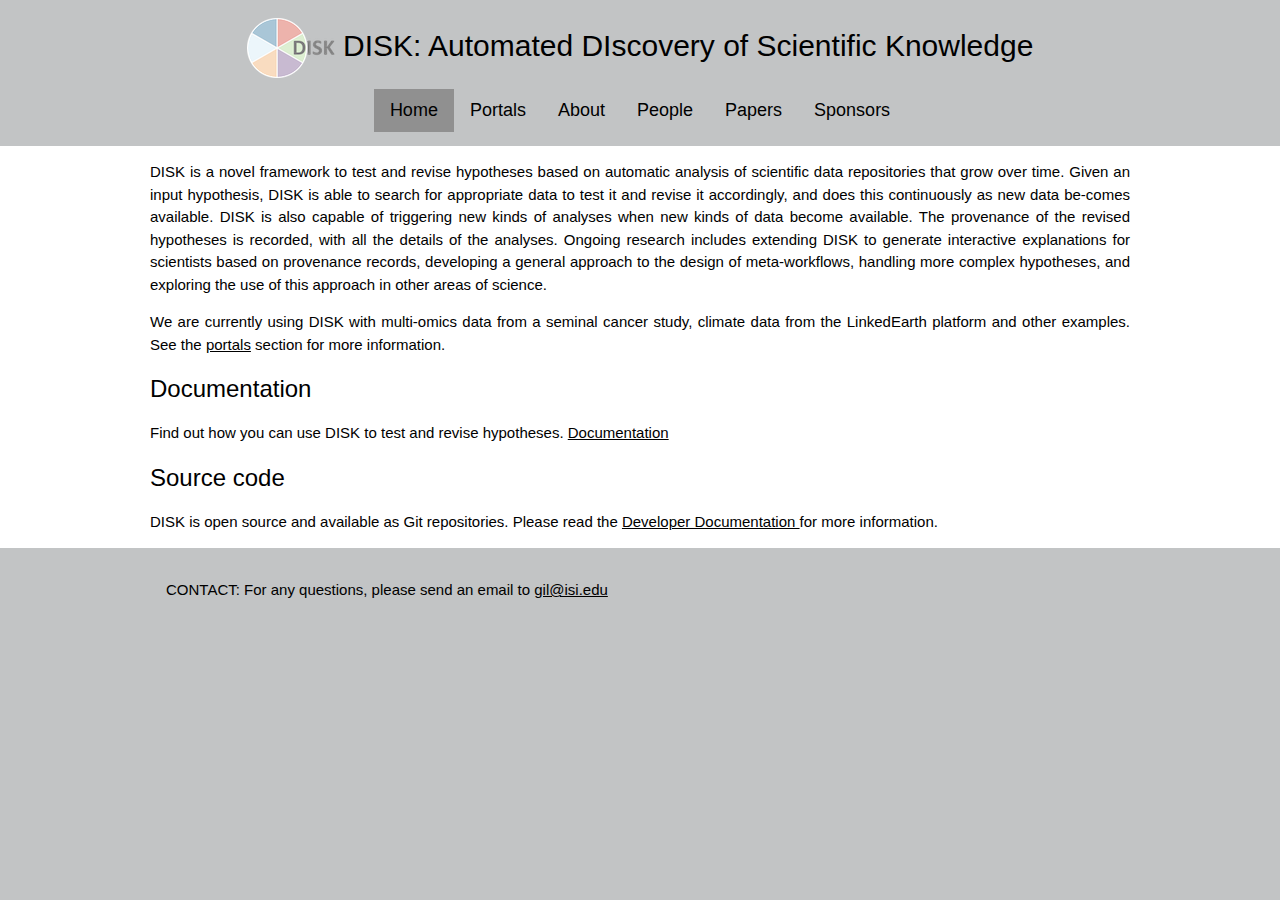
<file: index.html>
<!DOCTYPE html>
<html lang="en">
    <title>DISK: Automated DIscovery of Scientific Knowledge</title>
    <meta charset="UTF-8" />
    <meta name="viewport" content="width=device-width, initial-scale=1" />
    <link rel="stylesheet" href="css/w3.css" />
    <link rel="stylesheet" href="css/w3-theme-brown.css" />
    <link rel="stylesheet" href="css/font-awesome.min.css" />
    <script src="https://ajax.googleapis.com/ajax/libs/jquery/3.3.1/jquery.min.js"></script>
    <script>
        $(document).ready(function () {
            //load the parts of the page that are always the same across the portal
            $("#footerContent").load("footer.html");
        });
    </script>

    <!-- Global site tag (gtag.js) - Google Analytics -->
    <script async src="https://www.googletagmanager.com/gtag/js?id=UA-118863115-5"></script>
    <script>
        window.dataLayer = window.dataLayer || [];
        function gtag() {
            dataLayer.push(arguments);
        }
        gtag("js", new Date());

        gtag("config", "UA-118863115-5");
    </script>

    <body>
        <header class="w3-container w3-theme w3-padding w3-center" id="topMenu">
            <div class="w3-container">
                <div class="w3-container">
                    <h2><img src="images/LogoWithNameSmall.png" alt="DISK" /> DISK: Automated DIscovery of Scientific Knowledge</h2>
                </div>
            </div>

            <div class="w3-center">
                <div class="w3-bar w3-theme">
                    <a href="index.html" class="w3-bar-item w3-button w3-padding-8 selected">Home</a>
                    <a href="portal.html" class="w3-bar-item w3-button w3-padding-8">Portals</a>
                    <a href="about.html" class="w3-bar-item w3-button w3-padding-8">About</a>
                    <a href="people.html" class="w3-bar-item w3-button w3-padding-8">People</a>
                    <a href="papers.html" class="w3-bar-item w3-button w3-padding-8">Papers</a>
                    <a href="sponsors.html" class="w3-bar-item w3-button w3-padding-8">Sponsors</a>
                </div>
            </div>
        </header>

        <div class="w3-content w3-justify">
            <p>
                DISK is a novel framework to test and revise hypotheses based on automatic analysis of scientific data repositories that grow over time.
                Given an input hypothesis, DISK is able to search for appropriate data to test it and revise it accordingly, and does this continuously as new data be-comes available.
                DISK is also capable of triggering new kinds of analyses when new kinds of data become available.
                The provenance of the revised hypotheses is recorded, with all the details of the analyses.
                Ongoing research includes extending DISK to generate interactive explanations for scientists based on provenance records, developing a general approach to the design of meta-workflows, handling more
                complex hypotheses, and exploring the use of this approach in other areas of science.
            </p>
            <p>
                We are currently using DISK with multi-omics data from a seminal cancer study, climate data from the LinkedEarth platform and other examples. See the <a href="/portal.html">portals</a> section for more information.
            </p>
            <h3>Documentation</h2>
            <p>
                Find out how you can use DISK to test and revise hypotheses. <a href="https://disk.readthedocs.io/en/stable/"> Documentation </a>
            </p>
            <h3>Source code</h3>
            <p>
                DISK is open source and available as Git repositories.
                Please read the <a href="https://disk.readthedocs.io/en/stable/developer-guide/contributing/"> Developer Documentation </a> for more information.
            </p>
        </div>
        <!-- Footer (defined in footer.html)-->
        <footer class="w3-container w3-theme-dark w3-padding-16" id="footerContent"></footer>
    </body>
</html>
</file>
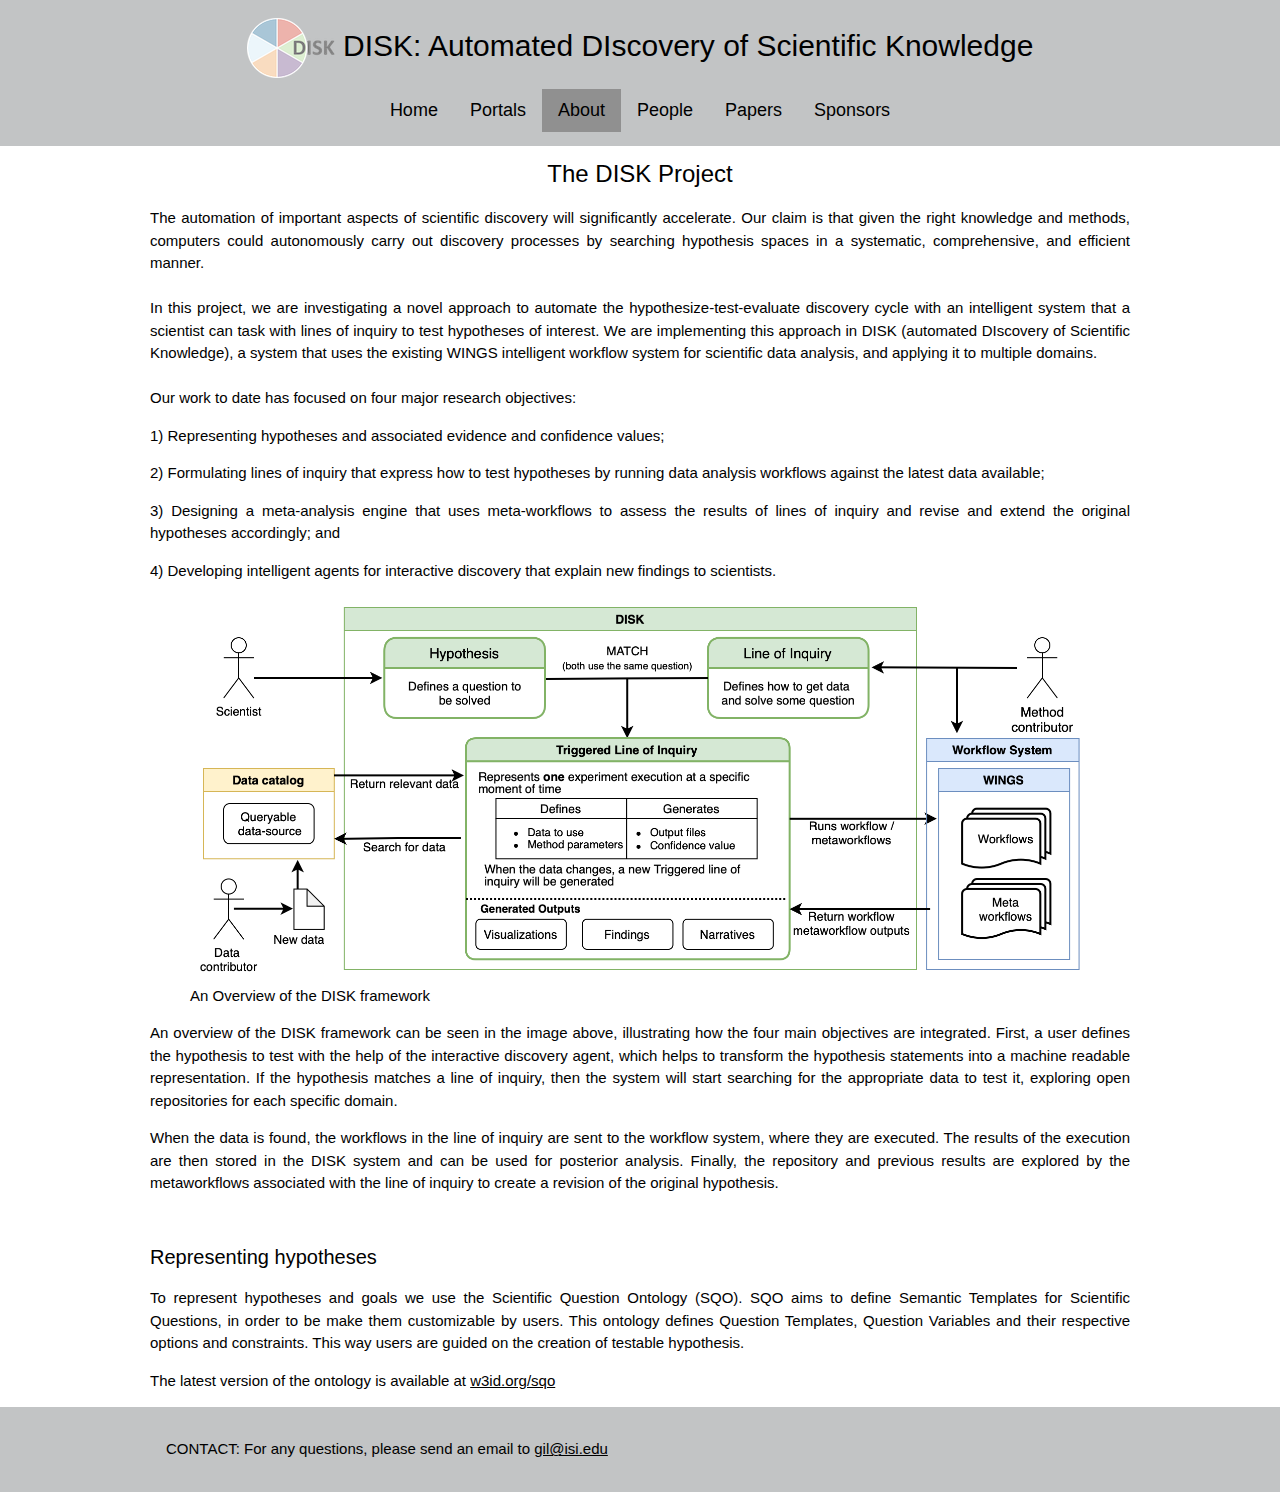
<file: about.html>
<!DOCTYPE html>
<html lang="en">
  <title>DISK: Automated DIscovery of Scientific Knowledge</title>
  <meta charset="UTF-8" />
  <meta name="viewport" content="width=device-width, initial-scale=1" />
  <link rel="stylesheet" href="css/w3.css" />
  <link rel="stylesheet" href="css/w3-theme-brown.css" />
  <link rel="stylesheet" href="css/font-awesome.min.css" />
  <script src="https://ajax.googleapis.com/ajax/libs/jquery/3.3.1/jquery.min.js"></script>
  <script>
    $(document).ready(function () {
      //load the parts of the page that are always the same across the portal
      $("#footerContent").load("footer.html");
    });
  </script>

  <!-- Global site tag (gtag.js) - Google Analytics -->
  <script
    async
    src="https://www.googletagmanager.com/gtag/js?id=UA-118863115-5"
  ></script>
  <script>
    window.dataLayer = window.dataLayer || [];
    function gtag() {
      dataLayer.push(arguments);
    }
    gtag("js", new Date());

    gtag("config", "UA-118863115-5");
  </script>

  <body>
    <header class="w3-container w3-theme w3-padding w3-center" id="topMenu">
      <div class="w3-container">
        <div class="w3-container">
          <h2>
            <img src="images/LogoWithNameSmall.png" alt="DISK" /> DISK:
            Automated DIscovery of Scientific Knowledge
          </h2>
        </div>
      </div>

      <div class="w3-center">
        <div class="w3-bar w3-theme">
          <a href="index.html" class="w3-bar-item w3-button w3-padding-8"
            >Home</a
          >
          <a href="portal.html" class="w3-bar-item w3-button w3-padding-8"
            >Portals</a
          >
          <a
            href="about.html"
            class="w3-bar-item w3-button w3-padding-8 selected"
            >About</a
          >
          <a href="people.html" class="w3-bar-item w3-button w3-padding-8"
            >People</a
          >
          <a href="papers.html" class="w3-bar-item w3-button w3-padding-8"
            >Papers</a
          >
          <a href="sponsors.html" class="w3-bar-item w3-button w3-padding-8"
            >Sponsors</a
          >
        </div>
      </div>
    </header>

    <div class="w3-content w3-justify">
      <h3 class="w3-center">The DISK Project</h3>
      <p>
        The automation of important aspects of scientific discovery will
        significantly accelerate. Our claim is that given the right knowledge
        and methods, computers could autonomously carry out discovery processes
        by searching hypothesis spaces in a systematic, comprehensive, and
        efficient manner.<br /><br />
        In this project, we are investigating a novel approach to automate the
        hypothesize-test-evaluate discovery cycle with an intelligent system
        that a scientist can task with lines of inquiry to test hypotheses of
        interest. We are implementing this approach in DISK (automated DIscovery
        of Scientific Knowledge), a system that uses the existing WINGS
        intelligent workflow system for scientific data analysis, and applying
        it to multiple domains.<br /><br />
        Our work to date has focused on four major research objectives:
      </p>

      <p>
        1) Representing hypotheses and associated evidence and confidence
        values;
      </p>

      <p>
        2) Formulating lines of inquiry that express how to test hypotheses by
        running data analysis workflows against the latest data available;
      </p>

      <p>
        3) Designing a meta-analysis engine that uses meta-workflows to assess
        the results of lines of inquiry and revise and extend the original
        hypotheses accordingly; and
      </p>

      <p>
        4) Developing intelligent agents for interactive discovery that explain
        new findings to scientists.
      </p>

      <figure role="group" class="caption caption-img align-center">
        <img
          alt="An overview of the DISK framework"
          src="images/architecture.png"
          width="100%"
        />
        <figcaption>An Overview of the DISK framework</figcaption>
      </figure>

      <p>
        An overview of the DISK framework can be seen in the image above,
        illustrating how the four main objectives are integrated. First, a user
        defines the hypothesis to test with the help of the interactive
        discovery agent, which helps to transform the hypothesis statements into
        a machine readable representation.
        If the hypothesis matches a line of inquiry, then the system will start searching for the appropriate data
        to test it, exploring open repositories for each specific domain.
      </p>

      <p>
        When the data is found, the workflows in the line of inquiry are sent to
        the workflow system, where they are executed. The results of the
        execution are then stored in the DISK system and can be used for posterior analysis.
        Finally, the repository and previous results are explored by the metaworkflows associated with the line of
        inquiry to create a revision of the original hypothesis.
      </p>

      <br />

      <h4> Representing hypotheses </h4>
      <p>
        To represent hypotheses and goals we use the Scientific Question Ontology (SQO).
        SQO aims  to define Semantic Templates for Scientific Questions, in order to be make them customizable by users.
        This ontology defines Question Templates, Question Variables and their respective options and constraints.
        This way users are guided on the creation of testable hypothesis.
      </p>
      <p>
        The latest version of the ontology is available at <a href="https://w3id.org/sqo" target="_blank">w3id.org/sqo</a>
      </p>
    </div>

    <!-- Footer (defined in footer.html)-->
    <footer
      class="w3-container w3-theme-dark w3-padding-16"
      id="footerContent"
    ></footer>
  </body>
</html>
</file>
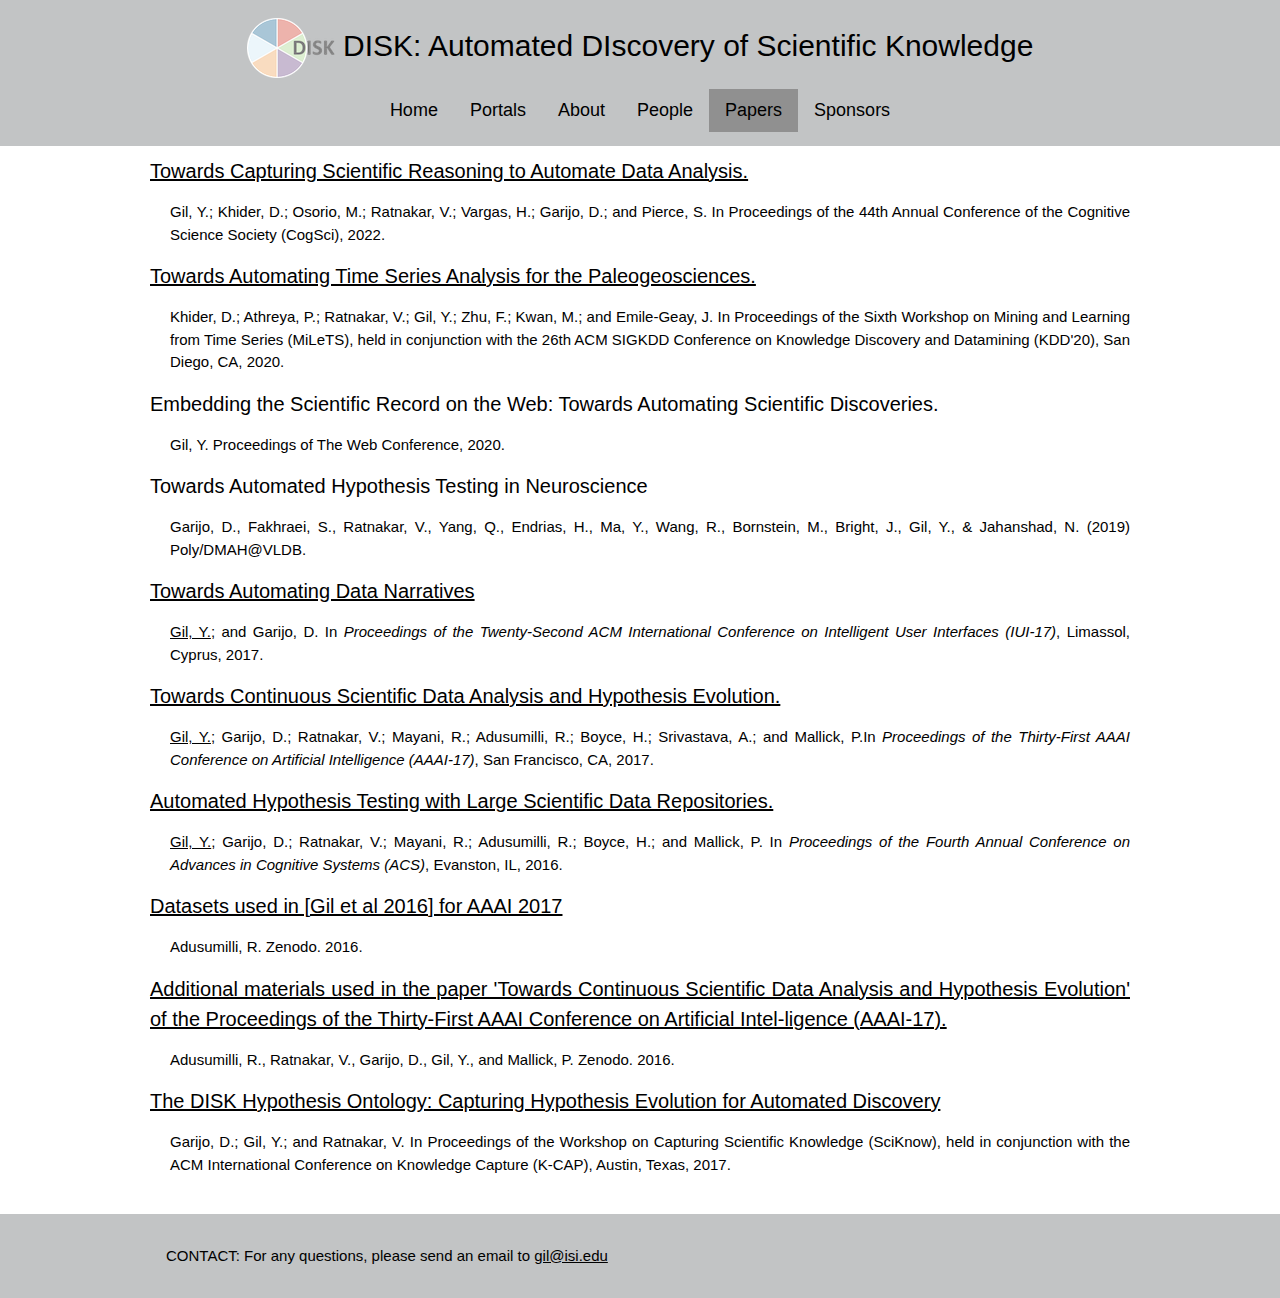
<file: papers.html>
<!DOCTYPE html>
<html lang="en">
  <title>DISK: Automated DIscovery of Scientific Knowledge</title>
  <meta charset="UTF-8" />
  <meta name="viewport" content="width=device-width, initial-scale=1" />
  <link rel="stylesheet" href="css/w3.css" />
  <link rel="stylesheet" href="css/w3-theme-brown.css" />
  <link rel="stylesheet" href="css/font-awesome.min.css" />
  <script src="https://ajax.googleapis.com/ajax/libs/jquery/3.3.1/jquery.min.js"></script>
  <script>
    $(document).ready(function () {
      //load the parts of the page that are always the same across the portal
      $("#footerContent").load("footer.html");
    });
  </script>

  <!-- Global site tag (gtag.js) - Google Analytics -->
  <script
    async
    src="https://www.googletagmanager.com/gtag/js?id=UA-118863115-5"
  ></script>
  <script>
    window.dataLayer = window.dataLayer || [];
    function gtag() {
      dataLayer.push(arguments);
    }
    gtag("js", new Date());

    gtag("config", "UA-118863115-5");
  </script>

  <body>
    <header class="w3-container w3-theme w3-padding w3-center" id="topMenu">
      <div class="w3-container">
        <div class="w3-container">
          <h2>
            <img src="images/LogoWithNameSmall.png" alt="DISK" /> DISK:
            Automated DIscovery of Scientific Knowledge
          </h2>
        </div>
      </div>

      <div class="w3-center">
        <div class="w3-bar w3-theme">
          <a href="index.html" class="w3-bar-item w3-button w3-padding-8"
            >Home</a
          >
          <a href="portal.html" class="w3-bar-item w3-button w3-padding-8"
            >Portals</a
          >
          <a href="about.html" class="w3-bar-item w3-button w3-padding-8"
            >About</a
          >
          <a href="people.html" class="w3-bar-item w3-button w3-padding-8"
            >People</a
          >
          <a
            href="papers.html"
            class="w3-bar-item w3-button w3-padding-8 selected"
            >Papers</a
          >
          <a href="sponsors.html" class="w3-bar-item w3-button w3-padding-8"
            >Sponsors</a
          >
        </div>
      </div>
    </header>

    <div class="w3-content w3-justify">
      <h4>
        <a href="https://www.isi.edu/~gil/papers/gil-etal-cogsci-2022.pdf">
          Towards Capturing Scientific Reasoning to Automate Data Analysis.</a
        >
      </h4>
      <p style="padding-left: 20px">
        Gil, Y.; Khider, D.; Osorio, M.; Ratnakar, V.; Vargas, H.; Garijo, D.;
        and Pierce, S. In Proceedings of the 44th Annual Conference of the
        Cognitive Science Society (CogSci), 2022.
      </p>

      <h4>
        <a
          href="https://bibbase.org/network/publication/khider-athreya-ratnakar-gil-zhu-kwan-emilegeay-towardsautomatingtimeseriesanalysisforthepaleogeosciences-2020"
        >
          Towards Automating Time Series Analysis for the Paleogeosciences.
        </a>
      </h4>
      <p style="padding-left: 20px">
        Khider, D.; Athreya, P.; Ratnakar, V.; Gil, Y.; Zhu, F.; Kwan, M.; and
        Emile-Geay, J. In Proceedings of the Sixth Workshop on Mining and
        Learning from Time Series (MiLeTS), held in conjunction with the 26th
        ACM SIGKDD Conference on Knowledge Discovery and Datamining (KDD'20),
        San Diego, CA, 2020.
      </p>

      <h4>
        Embedding the Scientific Record on the Web: Towards Automating
        Scientific Discoveries.
      </h4>
      <p style="padding-left: 20px">
        Gil, Y. Proceedings of The Web Conference, 2020.
      </p>

      <h4>Towards Automated Hypothesis Testing in Neuroscience</h4>
      <p style="padding-left: 20px">
        Garijo, D., Fakhraei, S., Ratnakar, V., Yang, Q., Endrias, H., Ma, Y.,
        Wang, R., Bornstein, M., Bright, J., Gil, Y., & Jahanshad, N. (2019)
        Poly/DMAH@VLDB.
      </p>

      <h4>
        <a href="http://www.isi.edu/~gil/papers/gil-garijo-iui17.pdf"
          >Towards Automating Data Narratives</a
        >
      </h4>

      <p style="padding-left: 20px">
        <a href="http://www.isi.edu/~gil/publications.php">Gil, Y.</a>; and
        Garijo, D. In
        <em
          >Proceedings of the Twenty-Second ACM International Conference on
          Intelligent User Interfaces (IUI-17)</em
        >, Limassol, Cyprus, 2017.
      </p>

      <h4>
        <a href="http://www.isi.edu/~gil/papers/gil-etal-aaai17.pdf"
          >Towards Continuous Scientific Data Analysis and Hypothesis Evolution.
        </a>
      </h4>

      <p style="padding-left: 20px">
        <a href="http://www.isi.edu/~gil/publications.php">Gil, Y.</a>; Garijo,
        D.; Ratnakar, V.; Mayani, R.; Adusumilli, R.; Boyce, H.; Srivastava, A.;
        and Mallick, P.In
        <em
          >Proceedings of the Thirty-First AAAI Conference on Artificial
          Intelligence (AAAI-17)</em
        >, San Francisco, CA, 2017.
      </p>

      <h4>
        <a href="http://www.isi.edu/~gil/papers/gil-etal-acs16.pdf"
          >Automated Hypothesis Testing with Large Scientific Data Repositories.
        </a>
      </h4>
      <p style="padding-left: 20px">
        <a href="http://www.isi.edu/~gil/publications.php">Gil, Y.</a>; Garijo,
        D.; Ratnakar, V.; Mayani, R.; Adusumilli, R.; Boyce, H.; and Mallick, P.
        In
        <em
          >Proceedings of the Fourth Annual Conference on Advances in Cognitive
          Systems (ACS)</em
        >, Evanston, IL, 2016.
      </p>

      <h4>
        <a href="http://doi.org/10.5281/zenodo.180716"
          >Datasets used in [Gil et al 2016] for AAAI 2017</a
        >
      </h4>
      <p style="padding-left: 20px">Adusumilli, R. Zenodo. 2016.</p>

      <h4>
        <a href="http://doi.org/10.5281/zenodo.190374"
          >Additional materials used in the paper 'Towards Continuous Scientific
          Data Analysis and Hypothesis Evolution' of the Proceedings of the
          Thirty-First AAAI Conference on Artificial Intel-ligence (AAAI-17).</a
        >
      </h4>
      <p style="padding-left: 20px">
        Adusumilli, R., Ratnakar, V., Garijo, D., Gil, Y., and Mallick, P.
        Zenodo. 2016.
      </p>

      <h4>
        <a href="http://dgarijo.com/papers/garijo_sciknow17.pdf"
          >The DISK Hypothesis Ontology: Capturing Hypothesis Evolution for
          Automated Discovery
        </a>
      </h4>
      <p style="padding-left: 20px">
        Garijo, D.; Gil, Y.; and Ratnakar, V. In Proceedings of the Workshop on
        Capturing Scientific Knowledge (SciKnow), held in conjunction with the
        ACM International Conference on Knowledge Capture (K-CAP), Austin,
        Texas, 2017.
      </p>
      <br />
    </div>

    <!-- Footer (defined in footer.html)-->
    <footer
      class="w3-container w3-theme-dark w3-padding-16"
      id="footerContent"
    ></footer>
  </body>
</html>
</file>
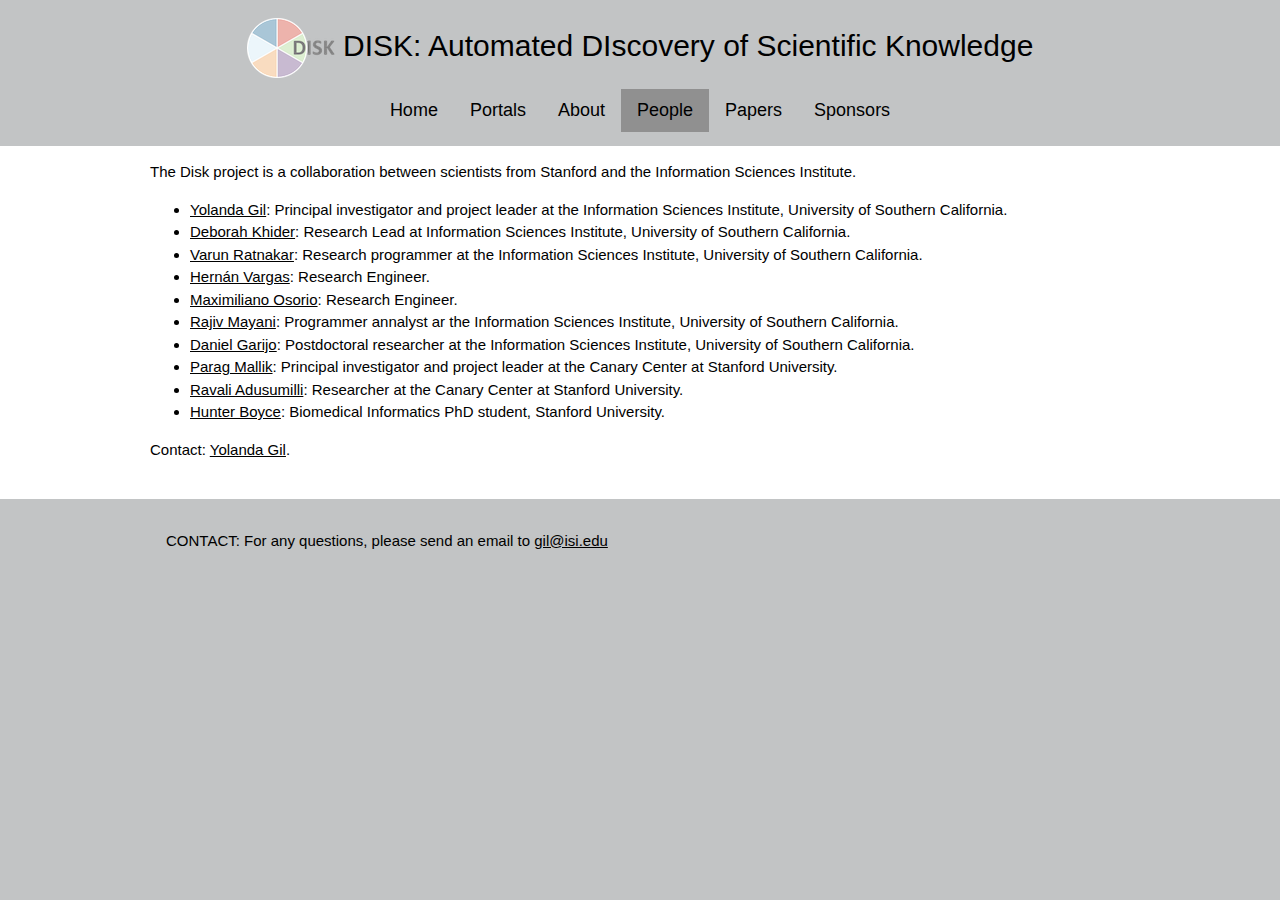
<file: people.html>
<!DOCTYPE html>
<html lang="en">
  <title>DISK: Automated DIscovery of Scientific Knowledge</title>
  <meta charset="UTF-8" />
  <meta name="viewport" content="width=device-width, initial-scale=1" />
  <link rel="stylesheet" href="css/w3.css" />
  <link rel="stylesheet" href="css/w3-theme-brown.css" />
  <link rel="stylesheet" href="css/font-awesome.min.css" />
  <script src="https://ajax.googleapis.com/ajax/libs/jquery/3.3.1/jquery.min.js"></script>
  <script>
    $(document).ready(function () {
      //load the parts of the page that are always the same across the portal
      $("#footerContent").load("footer.html");
    });
  </script>

  <!-- Global site tag (gtag.js) - Google Analytics -->
  <script
    async
    src="https://www.googletagmanager.com/gtag/js?id=UA-118863115-5"
  ></script>
  <script>
    window.dataLayer = window.dataLayer || [];
    function gtag() {
      dataLayer.push(arguments);
    }
    gtag("js", new Date());

    gtag("config", "UA-118863115-5");
  </script>

  <body>
    <header class="w3-container w3-theme w3-padding w3-center" id="topMenu">
      <div class="w3-container">
        <div class="w3-container">
          <h2>
            <img src="images/LogoWithNameSmall.png" alt="DISK" /> DISK:
            Automated DIscovery of Scientific Knowledge
          </h2>
        </div>
      </div>

      <div class="w3-center">
        <div class="w3-bar w3-theme">
          <a href="index.html" class="w3-bar-item w3-button w3-padding-8"
            >Home</a
          >
          <a href="portal.html" class="w3-bar-item w3-button w3-padding-8"
            >Portals</a
          >
          <a href="about.html" class="w3-bar-item w3-button w3-padding-8"
            >About</a
          >
          <a
            href="people.html"
            class="w3-bar-item w3-button w3-padding-8 selected"
            >People</a
          >
          <a href="papers.html" class="w3-bar-item w3-button w3-padding-8"
            >Papers</a
          >
          <a href="sponsors.html" class="w3-bar-item w3-button w3-padding-8"
            >Sponsors</a
          >
        </div>
      </div>
    </header>

    <div class="w3-content w3-justify">
      <p>
        The Disk project is a collaboration between scientists from Stanford and
        the Information Sciences Institute.
      </p>

      <ul>
        <li>
          <a href="http://www.isi.edu/%7Egil/">Yolanda Gil</a>: Principal
          investigator and project leader at the Information Sciences Institute,
          University of Southern California.
        </li>
        <li>
          <a href="https://www.isi.edu/directory/dkhider/">Deborah Khider</a>:
          Research Lead at Information Sciences Institute, University of
          Southern California.
        </li>
        <li>
          <a href="http://www.isi.edu/%7Evarunr/">Varun Ratnakar</a>: Research
          programmer at the Information Sciences Institute, University of
          Southern California.
        </li>
        <li><a href="">Hernán Vargas</a>: Research Engineer.</li>
        <li><a href="">Maximiliano Osorio</a>: Research Engineer.</li>
        <li>
          <a href="http://www.isi.edu/people/mayani/about">Rajiv Mayani</a>:
          Programmer annalyst ar the Information Sciences Institute, University
          of Southern California.
        </li>

        <li>
          <a href="https://w3id.org/people/dgarijo">Daniel Garijo</a>:
          Postdoctoral researcher at the Information Sciences Institute,
          University of Southern California.
        </li>
        <li>
          <a href="http://mallicklab.stanford.edu/peeps">Parag Mallik</a>:
          Principal investigator and project leader at the Canary Center at
          Stanford University.
        </li>
        <li>
          <a href="http://mallicklab.stanford.edu/peeps"
            >Ravali <span>Adusumilli</span></a
          >: Researcher at the Canary Center at Stanford University.
        </li>
        <li>
          <a href="http://mallicklab.stanford.edu/peeps">Hunter Boyce</a>:
          Biomedical Informatics PhD student, Stanford University.
        </li>
      </ul>
      <p>Contact: <a href="http://www.isi.edu/%7Egil/">Yolanda Gil</a>.</p>

      <br />
    </div>

    <!-- Footer (defined in footer.html)-->
    <footer
      class="w3-container w3-theme-dark w3-padding-16"
      id="footerContent"
    ></footer>
  </body>
</html>
</file>
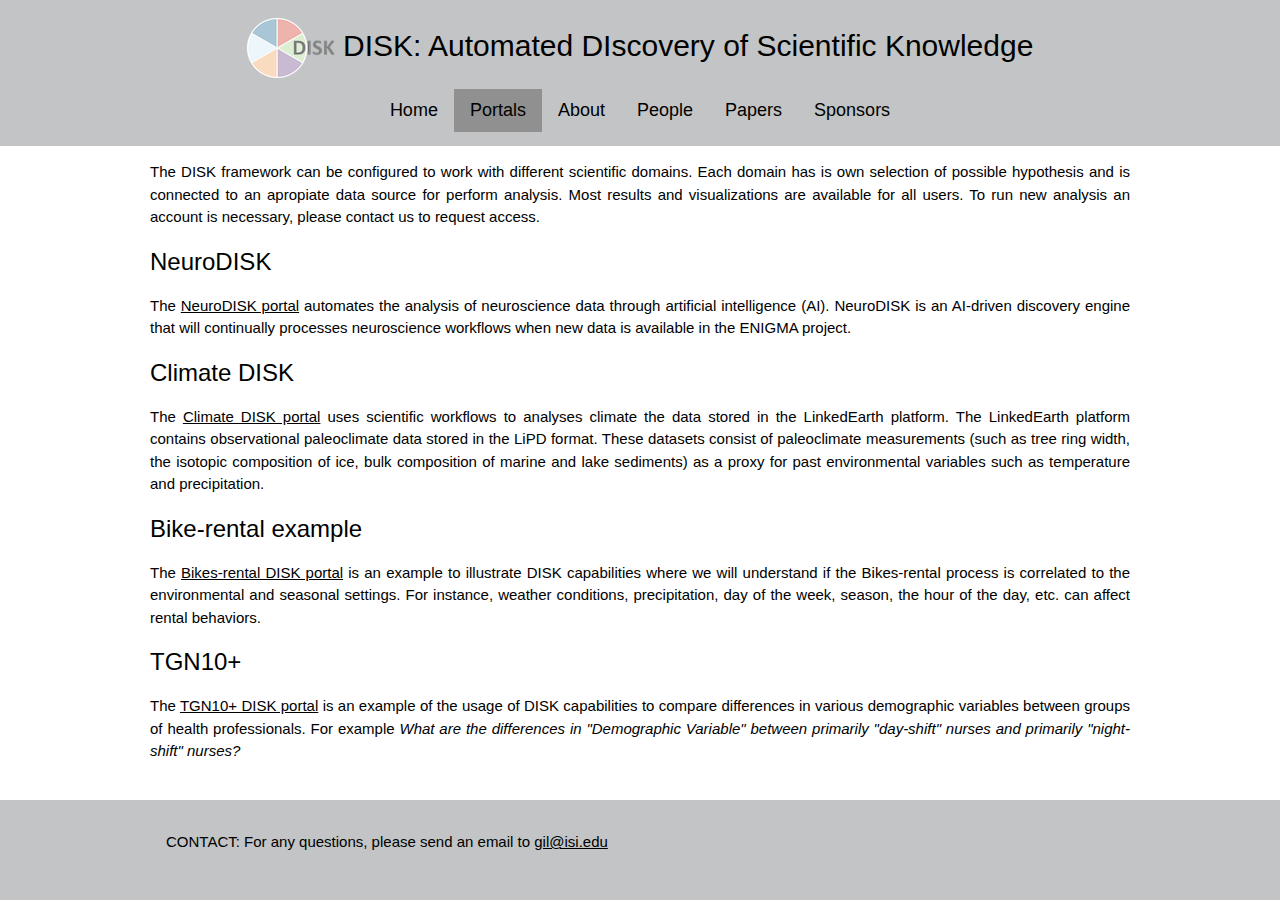
<file: portal.html>
<!DOCTYPE html>
<html lang=en>
<title>DISK: Automated DIscovery of Scientific Knowledge</title>
<meta charset="UTF-8">
<meta name="viewport" content="width=device-width, initial-scale=1">
<link rel="stylesheet" href="css/w3.css">
<link rel="stylesheet" href="css/w3-theme-brown.css">
<link rel="stylesheet" href="css/font-awesome.min.css">
<script src="https://ajax.googleapis.com/ajax/libs/jquery/3.3.1/jquery.min.js"></script>
<script>
$(document).ready(function(){
    //load the parts of the page that are always the same across the portal
    $("#footerContent").load("footer.html");
});
</script>

<!-- Global site tag (gtag.js) - Google Analytics -->
<script async src="https://www.googletagmanager.com/gtag/js?id=UA-118863115-5"></script>
<script>
  window.dataLayer = window.dataLayer || [];
  function gtag(){dataLayer.push(arguments);}
  gtag('js', new Date());

  gtag('config', 'UA-118863115-5');
</script>

<body>

<header class="w3-container w3-theme w3-padding w3-center" id="topMenu"> 
<div class="w3-container">
    <div class=" w3-container">
      <h2><img src="images/LogoWithNameSmall.png" alt="DISK"/>
        DISK: Automated DIscovery of Scientific Knowledge</h2>
    </div>
</div>  
  
<div class="w3-center">
    <div class="w3-bar w3-theme">
      <a href="index.html" class="w3-bar-item w3-button w3-padding-8">Home</a>
      <a href="portal.html" class="w3-bar-item w3-button w3-padding-8 selected">Portals</a>
      <a href="about.html" class="w3-bar-item w3-button w3-padding-8">About</a>
      <a href="people.html" class="w3-bar-item w3-button w3-padding-8">People</a>
      <a href="papers.html" class="w3-bar-item w3-button w3-padding-8">Papers</a>
      <a href="sponsors.html" class="w3-bar-item w3-button w3-padding-8">Sponsors</a>
    </div>  
</div>
</header>

<div class="w3-content w3-justify">
  <p>
    The DISK framework can be configured to work with different scientific domains.
    Each domain has is own selection of possible hypothesis and is connected to an apropiate data source for perform analysis.
    Most results and visualizations are available for all users. To run new analysis an account is necessary, please contact us to request access.
  </p>

  <h3>NeuroDISK</h3>
  <p>
    The <a href="https://neuro.disk.isi.edu/hypotheses"> NeuroDISK portal</a> automates the analysis of neuroscience data through artificial intelligence (AI).
    NeuroDISK is an AI-driven discovery engine that will continually processes neuroscience workflows when new data is available in the ENIGMA project.
  </p>

  <h3>Climate DISK</h3>
  <p>
    The <a href="https://climate.disk.isi.edu/hypotheses"> Climate DISK portal</a> uses scientific workflows to analyses climate the data stored in the LinkedEarth platform.
    The LinkedEarth platform contains observational paleoclimate data stored in the LiPD format.
    These datasets consist of paleoclimate measurements (such as tree ring width, the isotopic composition of ice, bulk composition of marine and lake sediments) as
    a proxy for past environmental variables such as temperature and precipitation.
  </p>

  <h3>Bike-rental example</h3>
  <p>
    The <a href="https://bikes.disk.isi.edu/hypotheses"> Bikes-rental DISK portal</a> 
    is an example to illustrate DISK capabilities where we will understand if the Bikes-rental process is correlated to the environmental and seasonal settings.
    For instance, weather conditions, precipitation, day of the week, season, the hour of the day, etc. can affect rental behaviors.
  </p>

  <h3>TGN10+</h3>
  <p>
    The <a href="https://tgn10plus.disk.isi.edu/hypotheses"> TGN10+ DISK portal</a> 
    is an example of the usage of DISK capabilities to compare differences in various demographic variables between groups of health professionals.
    For example <i>What are the differences in "Demographic Variable" between primarily "day-shift" nurses and primarily "night-shift" nurses?</i>
  </p>

  <br/>
</div>

<!-- Footer (defined in footer.html)-->
<footer class="w3-container w3-theme-dark w3-padding-16" id ="footerContent">
</footer>

</body>
</html>
</file>
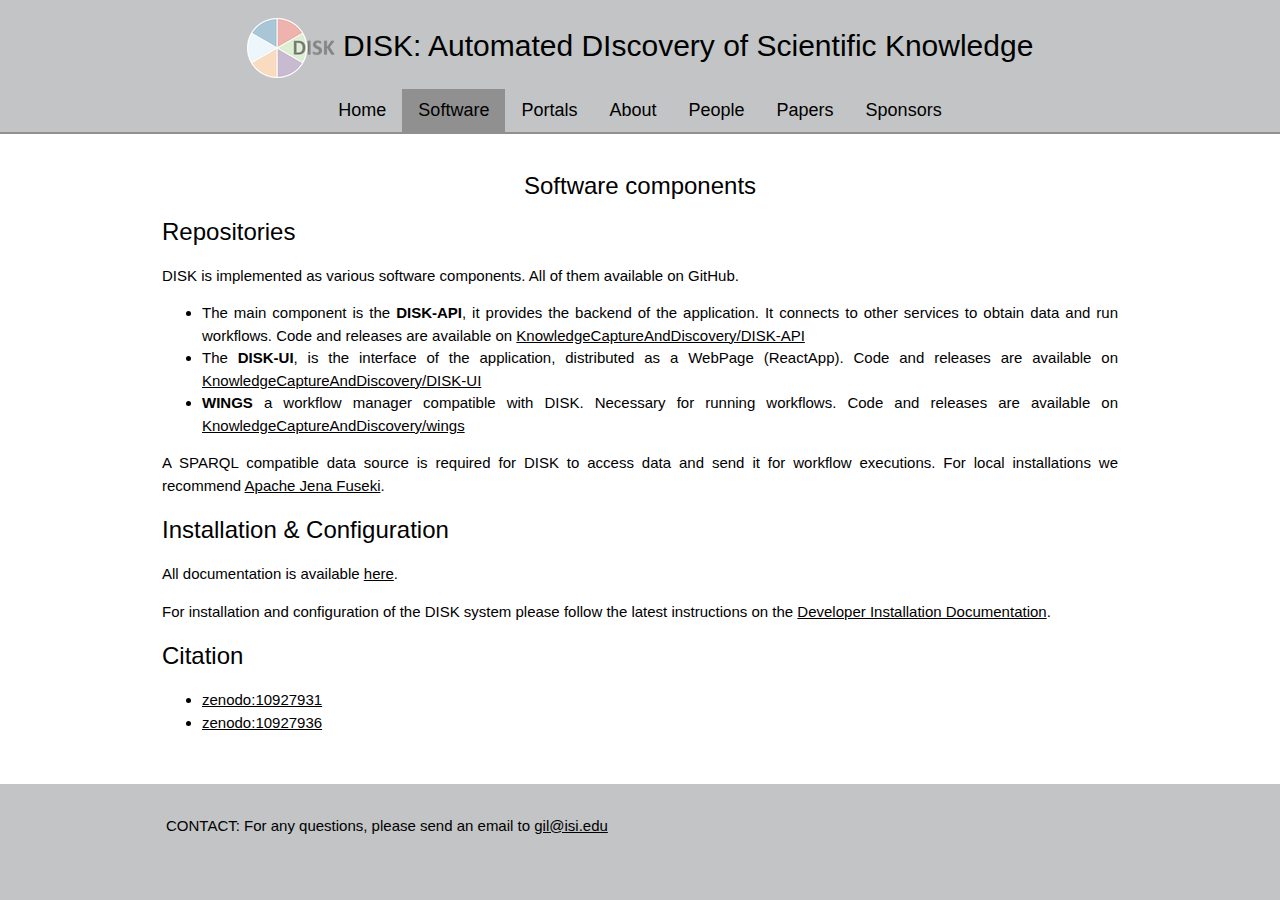
<file: software.html>
<!DOCTYPE html>
<html lang="en">
    <title>DISK: Automated DIscovery of Scientific Knowledge</title>
    <meta charset="UTF-8" />
    <meta name="viewport" content="width=device-width, initial-scale=1" />
    <link rel="stylesheet" href="css/w3.css" />
    <link rel="stylesheet" href="css/w3-theme-brown.css" />
    <link rel="stylesheet" href="css/font-awesome.min.css" />
    <link rel="stylesheet" href="css/custom.css" />
    <script src="https://ajax.googleapis.com/ajax/libs/jquery/3.3.1/jquery.min.js"></script>
    <script>
        $(document).ready(function () {
            //load the parts of the page that are always the same across the portal
            $("#footerContent").load("footer.html");
        });
    </script>

    <!-- Global site tag (gtag.js) - Google Analytics -->
    <script async src="https://www.googletagmanager.com/gtag/js?id=UA-118863115-5"></script>
    <script>
        window.dataLayer = window.dataLayer || [];
        function gtag() {
            dataLayer.push(arguments);
        }
        gtag("js", new Date());

        gtag("config", "UA-118863115-5");
    </script>

    <body>
        <header class="w3-container w3-theme w3-padding w3-center" id="topMenu">
            <div class="w3-container">
                <div class="w3-container">
                    <h2><img src="images/LogoWithNameSmall.png" alt="DISK" /> DISK: Automated DIscovery of Scientific Knowledge</h2>
                </div>
            </div>

            <div class="w3-center">
                <div class="w3-bar w3-theme">
                    <a href="index.html" class="w3-bar-item w3-button w3-padding-8">Home</a>
                    <a href="software.html" class="w3-bar-item w3-button w3-padding-8 selected">Software</a>
                    <a href="portal.html" class="w3-bar-item w3-button w3-padding-8">Portals</a>
                    <a href="about.html" class="w3-bar-item w3-button w3-padding-8">About</a>
                    <a href="people.html" class="w3-bar-item w3-button w3-padding-8">People</a>
                    <a href="papers.html" class="w3-bar-item w3-button w3-padding-8">Papers</a>
                    <a href="sponsors.html" class="w3-bar-item w3-button w3-padding-8">Sponsors</a>
                </div>
            </div>
        </header>

        <div class="w3-content w3-justify">
            <h3 class="w3-center">Software components</h3>
            <h3>Repositories</h3>
            <p>
                DISK is implemented as various software components. All of them available on GitHub.
                <ul>
                    <li>
                        The main component is the <b>DISK-API</b>, it provides the backend of the application. It connects to other services to obtain data and run workflows.
                        Code and releases are available on 
                        <a href="https://github.com/KnowledgeCaptureAndDiscovery/DISK-API" target="_blank">KnowledgeCaptureAndDiscovery/DISK-API</a>
                    </li>
                    <li>
                        The <b>DISK-UI</b>, is the interface of the application, distributed as a WebPage (ReactApp).
                        Code and releases are available on 
                        <a href="https://github.com/KnowledgeCaptureAndDiscovery/DISK-UI" target="_blank">KnowledgeCaptureAndDiscovery/DISK-UI</a>
                    </li>
                    <li>
                        <b>WINGS</b> a workflow manager compatible with DISK. Necessary for running workflows.
                        Code and releases are available on 
                        <a href="https://github.com/KnowledgeCaptureAndDiscovery/wings" target="_blank">KnowledgeCaptureAndDiscovery/wings</a>
                    </li>
                </ul>
            </p>

            <p>
                A SPARQL compatible data source is required for DISK to access data and send it for workflow executions. For local installations we recommend 
                <a href="https://jena.apache.org/documentation/fuseki2/" target="_blank">Apache Jena Fuseki</a>.
            </p>
            <h3>Installation & Configuration</h3>
            <p>
                All documentation is available <a href="https://disk.readthedocs.io/en/stable/">here</a>.
            </p>
            <p>
                For installation and configuration of the DISK system please follow the latest instructions on the 
                <a href="https://disk.readthedocs.io/en/stable/admin-guide/installation/"> Developer Installation Documentation</a>.
            </p>

            <h3>Citation</h3>
            <p>
                <ul>
                    <li>
                        <a href="https://zenodo.org/records/10927931" target="_blank"> zenodo:10927931 </a>
                    </li>
                    <li>
                        <a href="https://zenodo.org/records/10927936" target="_blank"> zenodo:10927936 </a>
                    </li>
                </ul>
            </p>
        </div>
        <!-- Footer (defined in footer.html)-->
        <footer class="w3-container w3-theme-dark w3-padding-16" id="footerContent"></footer>
    </body>
</html>
</file>
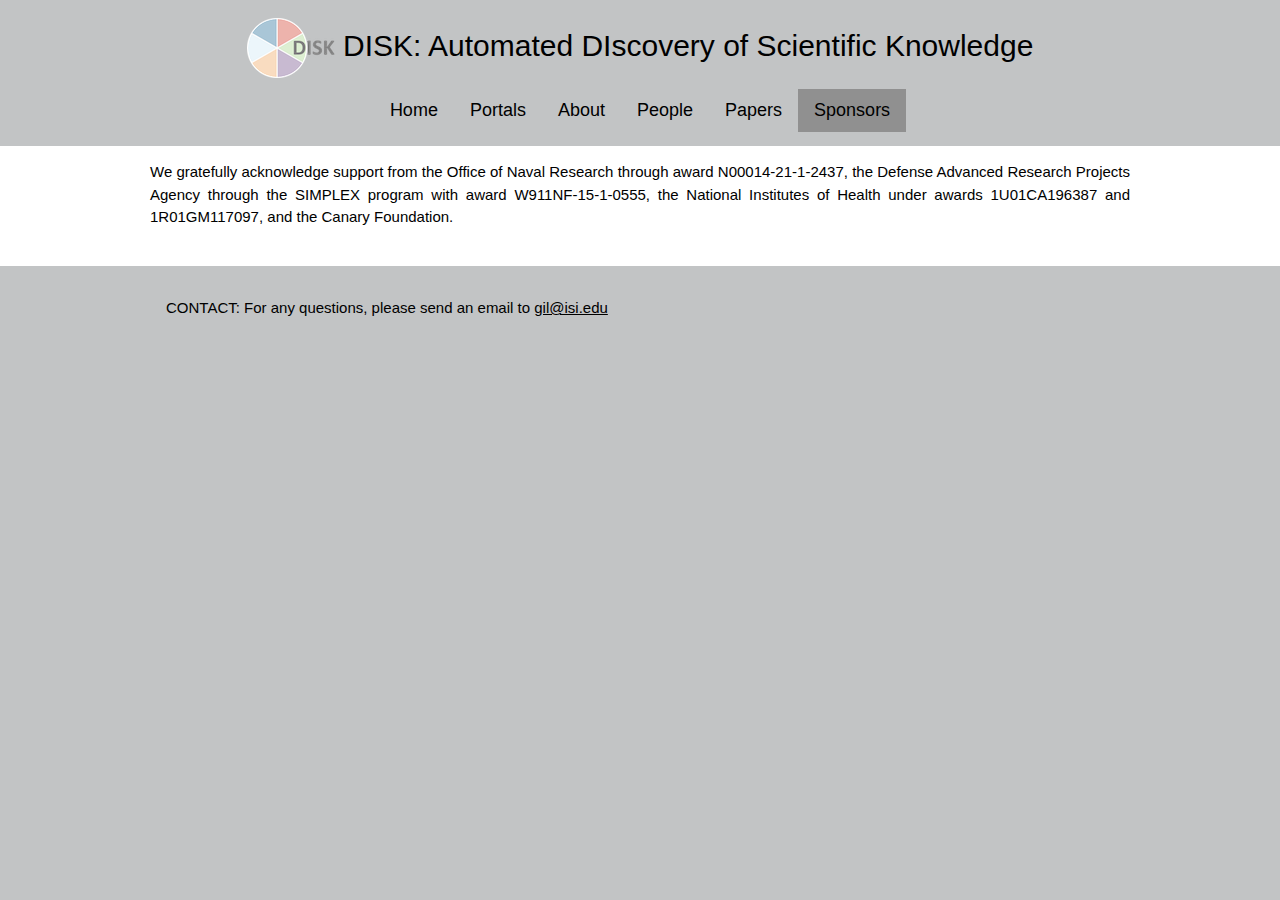
<file: sponsors.html>
<!DOCTYPE html>
<html lang="en">
  <title>DISK: Automated DIscovery of Scientific Knowledge</title>
  <meta charset="UTF-8" />
  <meta name="viewport" content="width=device-width, initial-scale=1" />
  <link rel="stylesheet" href="css/w3.css" />
  <link rel="stylesheet" href="css/w3-theme-brown.css" />
  <link rel="stylesheet" href="css/font-awesome.min.css" />
  <script src="https://ajax.googleapis.com/ajax/libs/jquery/3.3.1/jquery.min.js"></script>
  <script>
    $(document).ready(function () {
      //load the parts of the page that are always the same across the portal
      $("#footerContent").load("footer.html");
    });
  </script>

  <!-- Global site tag (gtag.js) - Google Analytics -->
  <script
    async
    src="https://www.googletagmanager.com/gtag/js?id=UA-118863115-5"
  ></script>
  <script>
    window.dataLayer = window.dataLayer || [];
    function gtag() {
      dataLayer.push(arguments);
    }
    gtag("js", new Date());

    gtag("config", "UA-118863115-5");
  </script>

  <body>
    <header class="w3-container w3-theme w3-padding w3-center" id="topMenu">
      <div class="w3-container">
        <div class="w3-container">
          <h2>
            <img src="images/LogoWithNameSmall.png" alt="DISK" /> DISK:
            Automated DIscovery of Scientific Knowledge
          </h2>
        </div>
      </div>

      <div class="w3-center">
        <div class="w3-bar w3-theme">
          <a href="index.html" class="w3-bar-item w3-button w3-padding-8"
            >Home</a
          >
          <a href="portal.html" class="w3-bar-item w3-button w3-padding-8"
            >Portals</a
          >
          <a href="about.html" class="w3-bar-item w3-button w3-padding-8"
            >About</a
          >
          <a href="people.html" class="w3-bar-item w3-button w3-padding-8"
            >People</a
          >
          <a href="papers.html" class="w3-bar-item w3-button w3-padding-8"
            >Papers</a
          >
          <a
            href="sponsors.html"
            class="w3-bar-item w3-button w3-padding-8 selected"
            >Sponsors</a
          >
        </div>
      </div>
    </header>

    <div class="w3-content w3-justify">
      <p>
        We gratefully acknowledge support from the Office of Naval Research
        through award N00014-21-1-2437, the Defense Advanced Research Projects
        Agency through the SIMPLEX program with award W911NF-15-1-0555, the
        National Institutes of Health under awards 1U01CA196387 and
        1R01GM117097, and the Canary Foundation.
      </p>

      <br />
    </div>

    <!-- Footer (defined in footer.html)-->
    <footer
      class="w3-container w3-theme-dark w3-padding-16"
      id="footerContent"
    ></footer>
  </body>
</html>
</file>
<file: css/w3-theme-brown.css>
.w3-theme-l5 {
  color: #000 !important;
  background-color: #f8f4f3 !important;
}
.w3-theme-l4 {
  color: #000 !important;
  background-color: #e7dcd7 !important;
}
.w3-theme-l3 {
  color: #000 !important;
  background-color: #d0b8b0 !important;
}
.w3-theme-l2 {
  color: #fff !important;
  background-color: #b89588 !important;
}
.w3-theme-l1 {
  color: #fff !important;
  background-color: #a07261 !important;
}
.w3-theme-d1 {
  color: #fff !important;
  background-color: #6d4d41 !important;
}
.w3-theme-d2 {
  color: #fff !important;
  background-color: #61443a !important;
}
.w3-theme-d3 {
  color: #fff !important;
  background-color: #553c33 !important;
}
.w3-theme-d4 {
  color: #fff !important;
  background-color: #49332c !important;
}
.w3-theme-d5 {
  color: #fff !important;
  background-color: #c2c4c5 !important;
}

.w3-theme-light {
  color: #000 !important;
  background-color: #f8f4f3 !important;
}
.w3-theme-dark {
  color: #000 !important;
  background-color: #c2c4c5 !important;
}
.w3-theme-action {
  color: #fff !important;
  background-color: #c2c4c5 !important;
}

.w3-theme {
  color: #000 !important;
  background-color: #c2c4c5 !important;
}
.w3-text-theme {
  color: #795548 !important;
}
.w3-border-theme {
  border-color: #795548 !important;
}

.w3-hover-theme:hover {
  color: #fff !important;
  background-color: #795548 !important;
}
.w3-hover-text-theme:hover {
  color: #795548 !important;
}
.w3-hover-border-theme:hover {
  border-color: #795548 !important;
}
</file>
<file: css/custom.css>
﻿/* W3.CSS 4.10 February 2018 by Jan Egil and Borge Refsnes */
#topMenu {
  padding-bottom: 0 !important;
  border-bottom: 2px solid #909090;
}

#topMenu > .w3-center {
  height: 43px;
}

body > div.w3-content {
  min-height: calc(100vh - 250px);
  padding: 24px 12px;
}

@media (max-height: 650px) {
  body > div.w3-content {
    height: 400px;
    padding: 6px 12px;
    overflow-y: scroll;
  }
}

@media (min-height: 1200px) {
  body > div.w3-content {
    padding: 48px 12px;
  }
}
</file>
